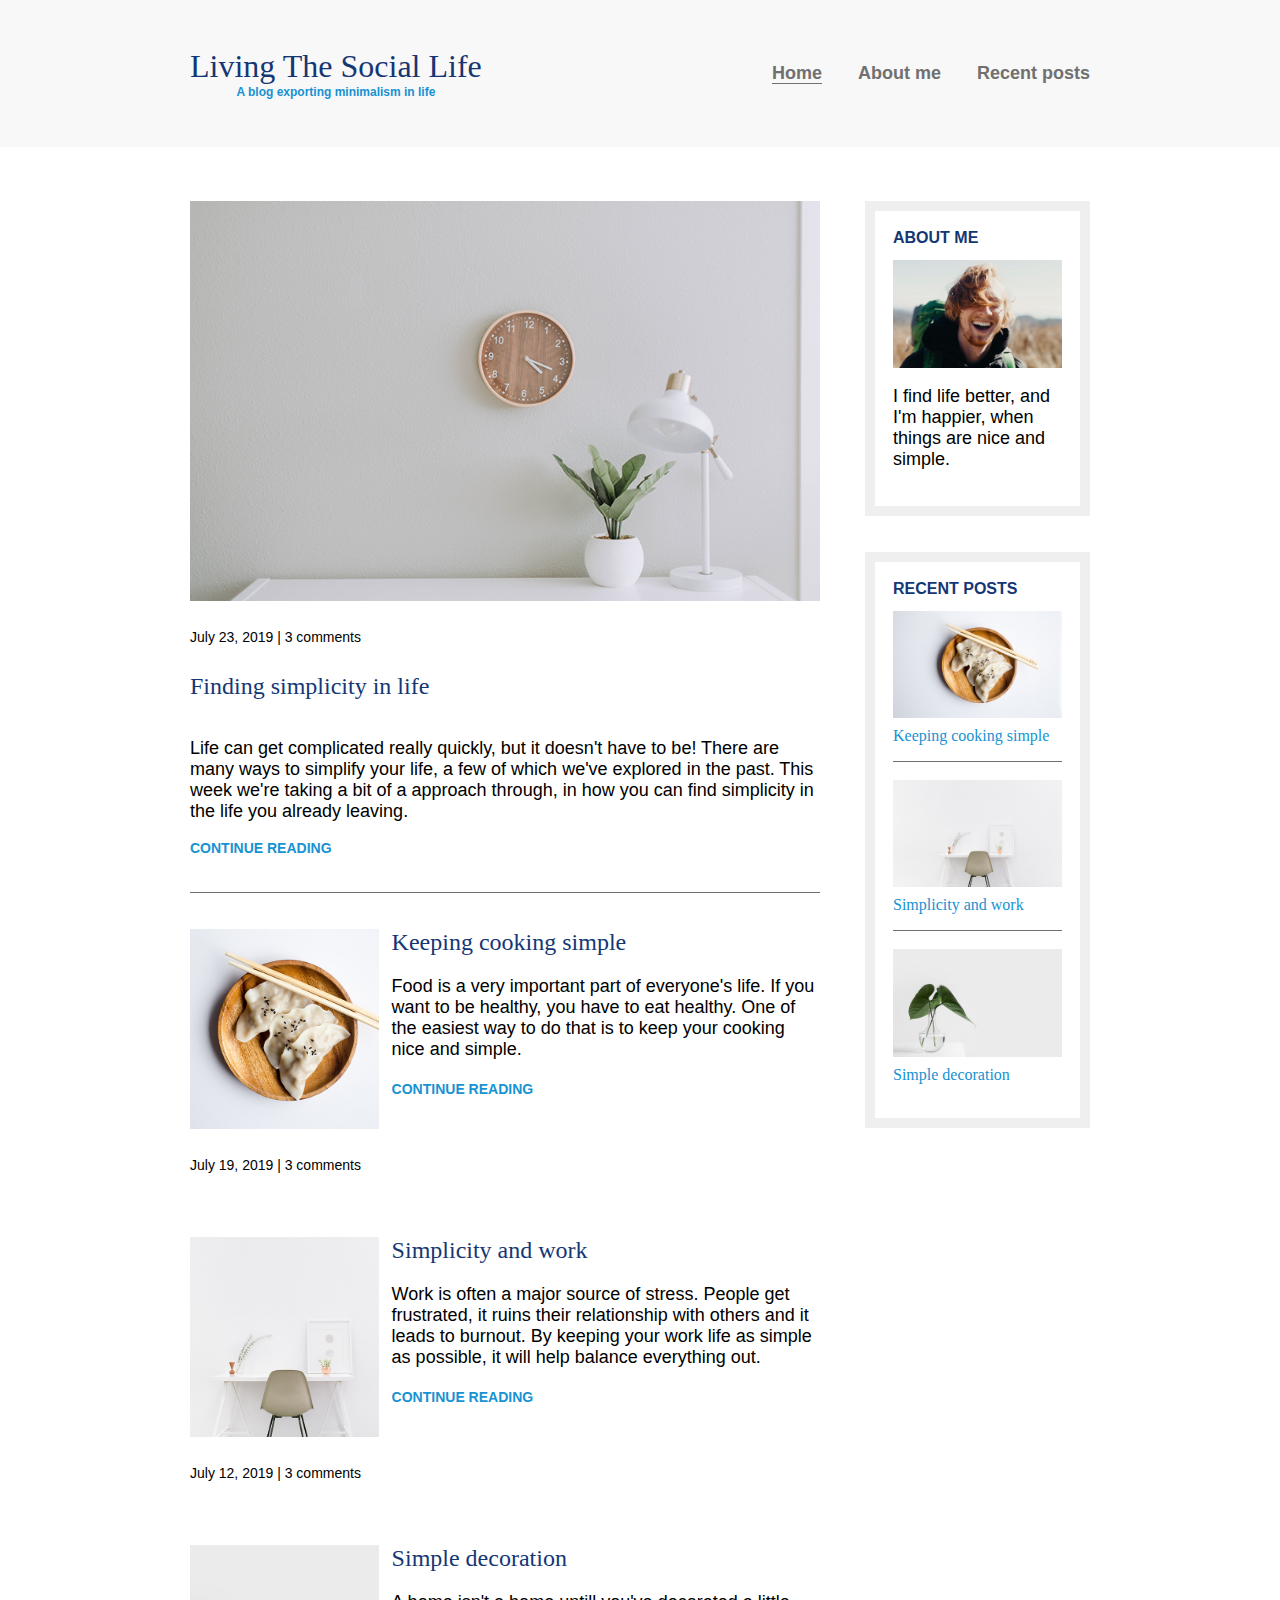
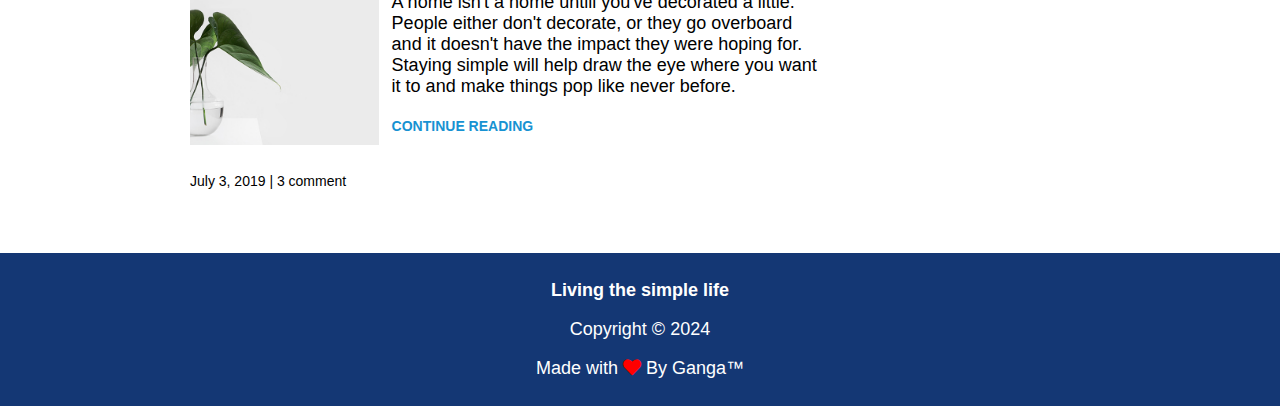
<file: index.html>
<!DOCTYPE html>
<html>
   <head>
      <meta charset="UTF-8">
      <meta name="viewport" content="width=device-width, user-scalable=no, initial-scale=1.0, maximum-scale=1.0, minimum-scale=1.0">
      <meta http-equiv="X-UA-Compatible" content="ie=edge">
      <link rel="stylesheet" href="style.css">
      <title>Responsive Blog Website | Home</title>
      <link rel="stylesheet" href="https://cdnjs.cloudflare.com/ajax/libs/font-awesome/5.11.2/css/all.min.css">
   </head>
   <body>
      
      <header>
         <div class="container container-nav">
            <div class="site-title">
               <h1>Living The Social Life</h1>
               <p class="subtitle">A blog exporting minimalism in life</p>
            </div>
            <nav>
               <ul>
                  <li><a href="" class="current-page">Home</a></li>
                  <li><a href="about.html">About me</a></li>
                  <li><a href="recent.html">Recent posts</a></li>
               </ul>
            </nav>
         </div>
      </header>
      
      <div class="container container-flex">
         
         <main role="main">
            
            <article class="article-featured">
               <h2 class="article-title">Finding simplicity in life</h2>
               <img src="images/life.jpg" alt="greenery pic" class="article-image">
               <p class="article-info">July 23, 2019 | 3 comments</p>
               <p class="article-body">Life can get complicated really quickly, but it doesn't have to be! There are many ways to simplify your life, a few of which we've explored in the past. This week we're taking a bit of a approach through, in how you can find simplicity in the life you already leaving.</p>
               <a href="#" class="article-read-more">CONTINUE READING</a>
            </article>
            
            <article class="article-recent">
               <div class="article-recent-main">
                  <h2 class="article-title">Keeping cooking simple</h2>
                  <p class="article-body">Food is a very important part of everyone's life. If you want to be healthy, you have to eat healthy. One of the easiest way to do that is to keep your cooking nice and simple.</p>
                  <a href="#" class="article-read-more">CONTINUE READING</a>
               </div>
               
               <div class="article-recent-secondary">
                  <img src="images/food.jpg" alt="" class="article-image">
                  <p class="article-info">July 19, 2019 | 3 comments</p>
               </div>
            </article>
            
            <article class="article-recent">
               <div class="article-recent-main">
                  <h2 class="article-title">Simplicity and work</h2>
                  <p class="article-body">Work is often a major source of stress. People get frustrated, it ruins their relationship with others and it leads to burnout. By keeping your work life as simple as possible, it will help balance everything out.</p>
                  <a href="#" class="article-read-more">CONTINUE READING</a>
               </div>
               
               <div class="article-recent-secondary">
                  <img src="images/work.jpg" alt="" class="article-image">
                  <p class="article-info">July 12, 2019 | 3 comments</p>
               </div>
            </article>
            
            <article class="article-recent">
               <div class="article-recent-main">
                  <h2 class="article-title">Simple decoration</h2>
                  <p class="article-body">A home isn't a home untill you've decorated a little. People either don't decorate, or they go overboard and it doesn't have the impact they were hoping for. Staying simple will help draw the eye where you want it to and make things pop like never before.</p>
                  <a href="#" class="article-read-more">CONTINUE READING</a>
               </div>
               
               <div class="article-recent-secondary">
                  <img src="images/deco.jpg" alt="" class="article-image">
                  <p class="article-info">July 3, 2019 | 3 comment</p>
               </div>
            </article>
            
         </main>
         
         <aside class="sidebar">
            
            <div class="sidebar-widget">
               <h2 class="widget-title">ABOUT ME</h2>
               <img src="images/about-me.jpg" alt="" class="widget-image">
               <p class="widget-body">I find life better, and I'm happier, when things are nice and simple.</p>
            </div>
            
            <div class="sidebar-widget">
               <h2 class="widget-title">RECENT POSTS</h2>
               
               <div class="widget-recent-post">
                  <h3 class="widget-recent-post-title">Keeping cooking simple</h3>
                  <img src="images/food.jpg" alt="" class="widget-image">
               </div>
               
               <div class="widget-recent-post">
                  <h3 class="widget-recent-post-title">Simplicity and work</h3>
                  <img src="images/work.jpg" alt="" class="widget-image">
               </div>
               
               <div class="widget-recent-post">
                  <h3 class="widget-recent-post-title">Simple decoration</h3>
                  <img src="images/deco.jpg" alt="" class="widget-image">
               </div>
               
            </div>
            
         </aside>
      </div>
      
      <footer>
         <p><strong>Living the simple life</strong></p>
         <p>Copyright &copy; 2024</p>
         <p>Made with <i class="fas fa-heart"></i> By Ganga&trade;</p>
      </footer>
   </body>
</html>
</file>
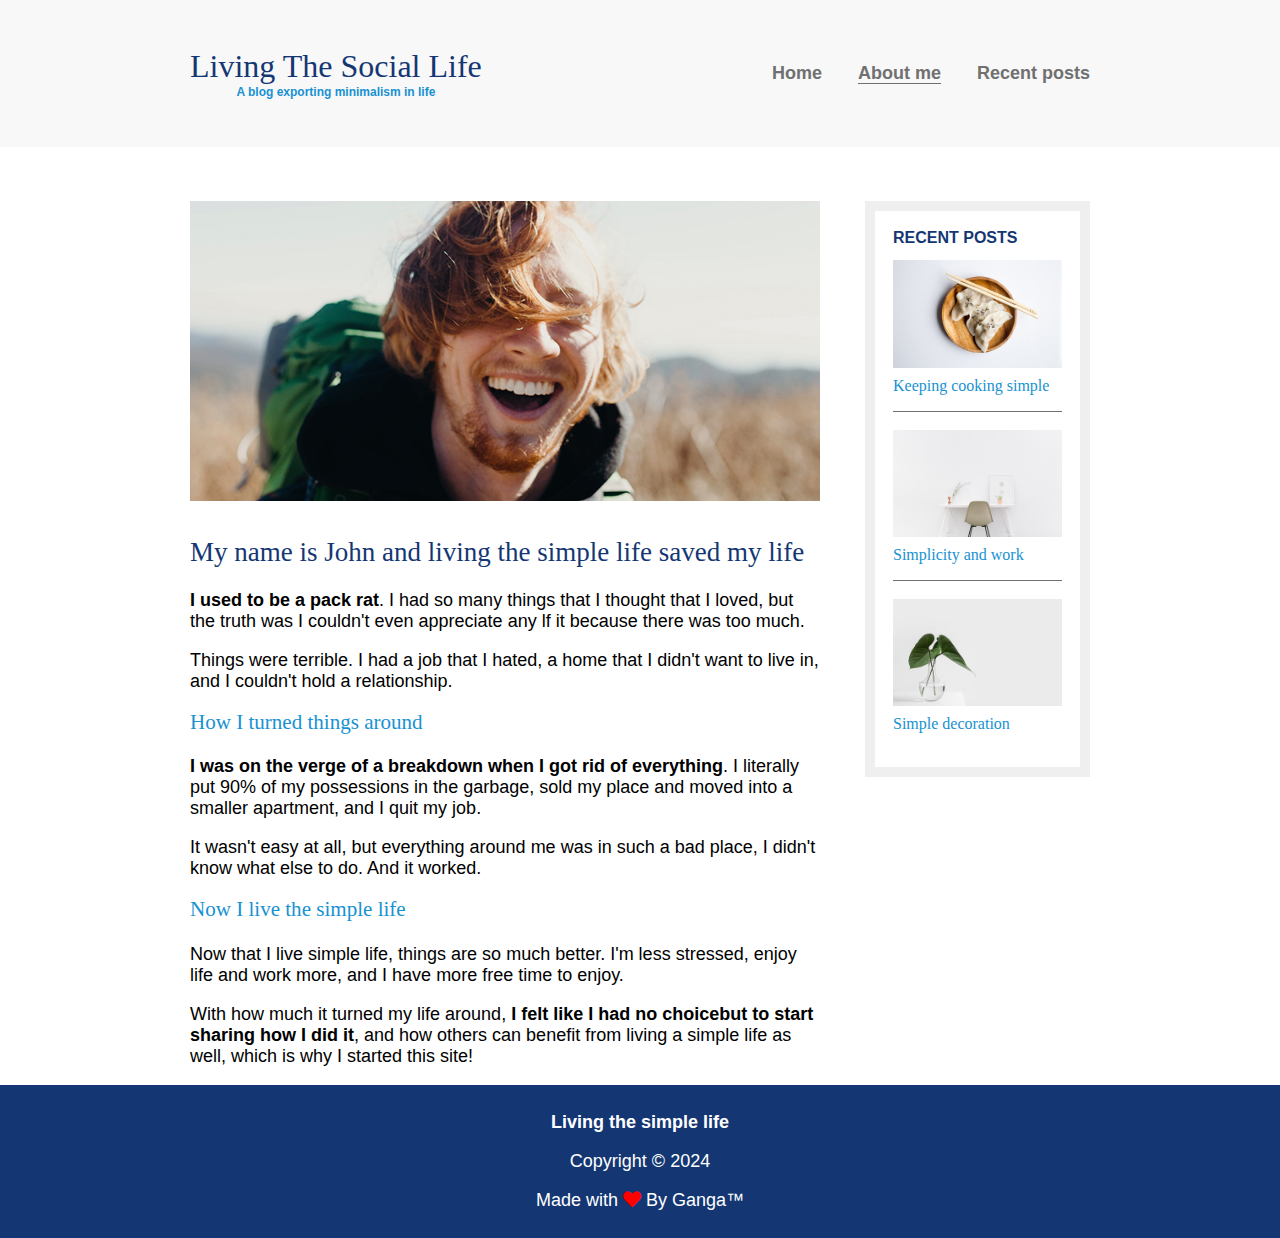
<file: about.html>
<!DOCTYPE html>
<html>
   <head>
      <meta charset="UTF-8">
      <meta name="viewport" content="width=device-width, user-scalable=no, initial-scale=1.0, maximum-scale=1.0, minimum-scale=1.0">
      <meta http-equiv="X-UA-Compatible" content="ie=edge">
      <link rel="stylesheet" href="style.css">
      <title>Responsive Blog Website | About Me</title>
      <link rel="stylesheet" href="https://cdnjs.cloudflare.com/ajax/libs/font-awesome/5.11.2/css/all.min.css">
   </head>
   <body>
      
      <header>
         <div class="container container-nav">
            <div class="site-title">
               <h1>Living The Social Life</h1>
               <p class="subtitle">A blog exporting minimalism in life</p>
            </div>
            <nav>
               <ul>
                  <li><a href="index.html">Home</a></li>
                  <li><a href="" class="current-page">About me</a></li>
                  <li><a href="recent.html">Recent posts</a></li>
               </ul>
            </nav>
         </div>
      </header>
      
      <div class="container container-flex">
         
         <main role="main">
            <img src="images/about-me.jpg" class="image-full">
            
            <h2>My name is John and living the simple life saved my life</h2>
            
            <p><strong>I used to be a pack rat</strong>. I had so many things that I thought that I loved, but the truth was I couldn't even appreciate any lf it because there was too much.</p>
            <p>Things were terrible. I had a job that I hated, a home that I didn't want to live in, and I couldn't hold a relationship.</p>
            
            <h3>How I turned things around</h3>
            <p><strong>I was on the verge of a breakdown when I got rid of everything</strong>. I literally put 90% of my possessions in the garbage, sold my place and moved into a smaller apartment, and I quit my job.</p>
            <p>It wasn't easy at all, but everything around me was in such a bad place, I didn't know what else to do. And it worked.</p>
            
            <h3>Now I live the simple life</h3>
            <p>Now that I live simple life, things are so much better. I'm less stressed, enjoy life and work more, and I have more free time to enjoy.</p>
            <p>With how much it turned my life around, <strong>I felt like I had no choicebut to start sharing how I did it</strong>, and how others can benefit from living a simple life as well, which is why I started this site!</p>
         
         </main>
         
         <aside class="sidebar">
            
            <div class="sidebar-widget">
               <h2 class="widget-title">RECENT POSTS</h2>
               
               <div class="widget-recent-post">
                  <h3 class="widget-recent-post-title">Keeping cooking simple</h3>
                  <img src="images/food.jpg" alt="" class="widget-image">
               </div>
               
               <div class="widget-recent-post">
                  <h3 class="widget-recent-post-title">Simplicity and work</h3>
                  <img src="images/work.jpg" alt="" class="widget-image">
               </div>
               
               <div class="widget-recent-post">
                  <h3 class="widget-recent-post-title">Simple decoration</h3>
                  <img src="images/deco.jpg" alt="" class="widget-image">
               </div>
               
            </div>
            
         </aside>
      </div>
      
      <footer>
         <p><strong>Living the simple life</strong></p>
         <p>Copyright &copy; 2024</p>
         <p>Made with <i class="fas fa-heart"></i> By Ganga&trade;</p>
      </footer>
   </body>
</html>
</file>
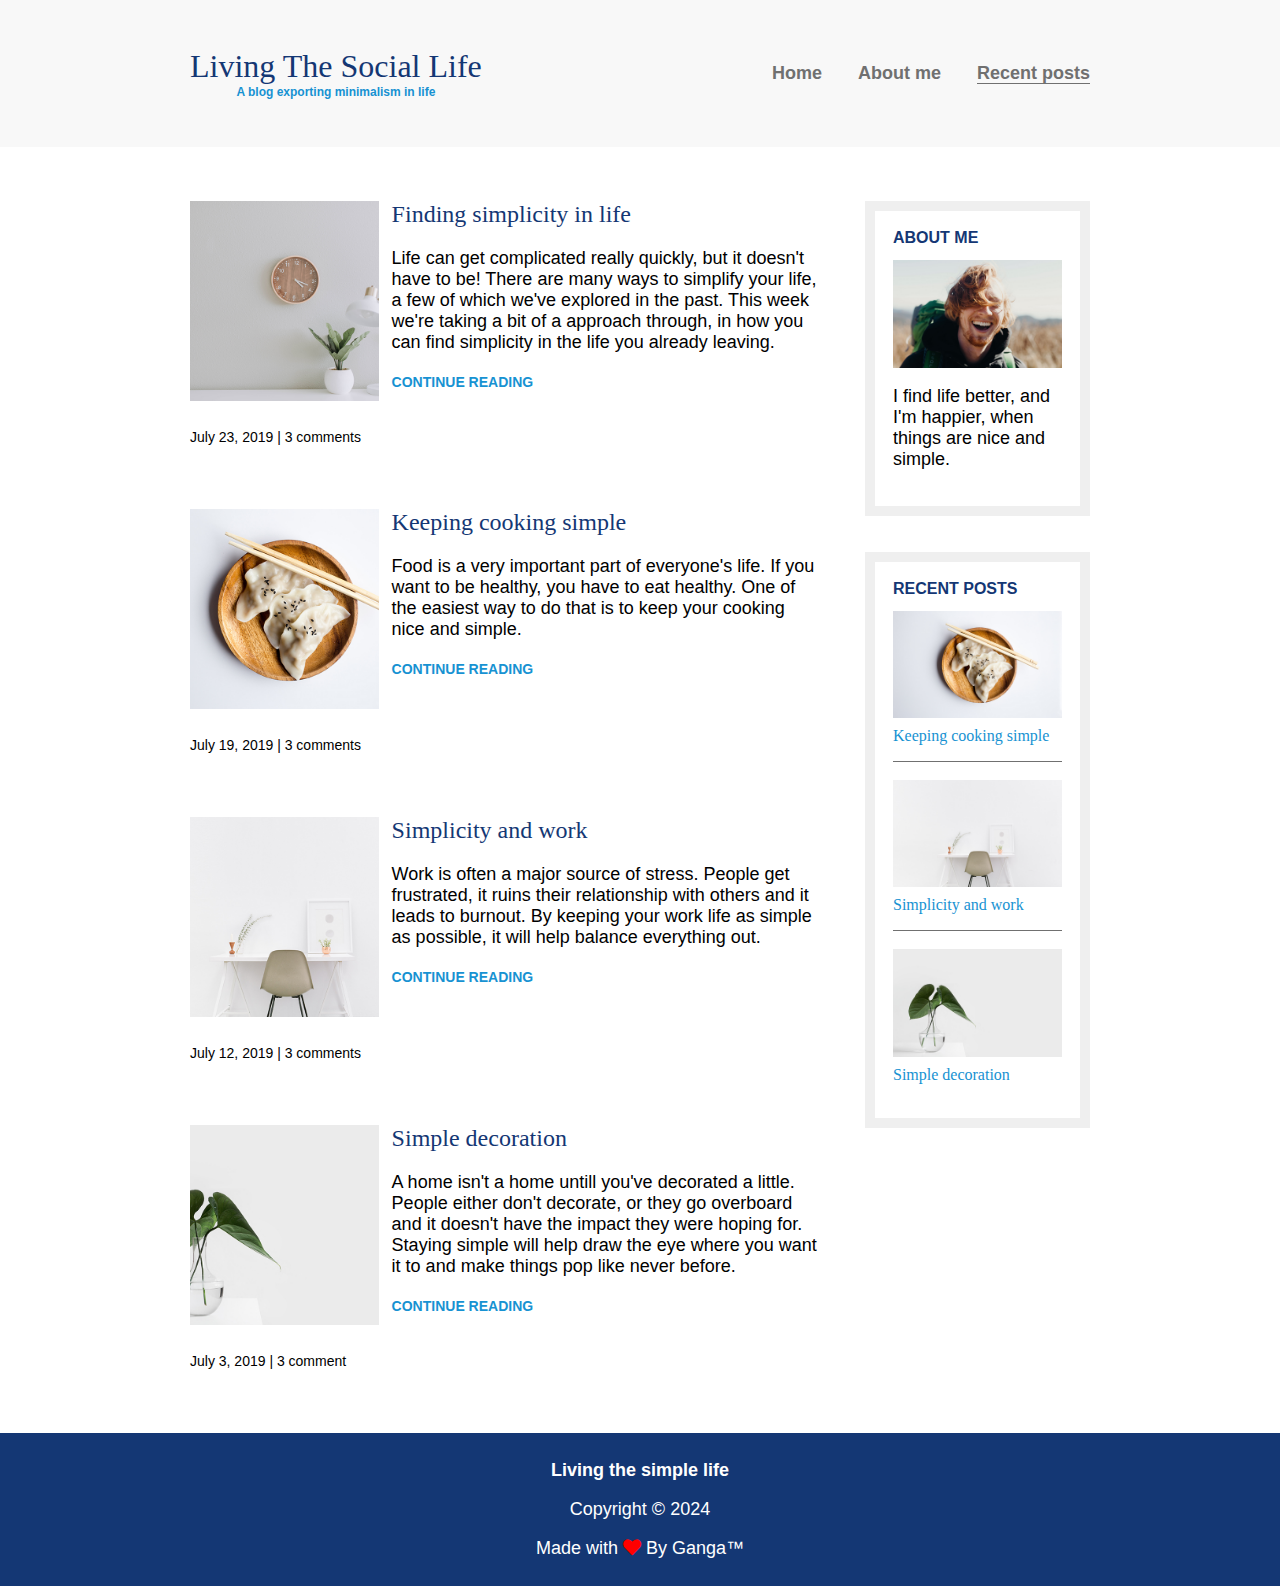
<file: recent.html>
<!DOCTYPE html>
<html>
   <head>
      <meta charset="UTF-8">
      <meta name="viewport" content="width=device-width, user-scalable=no, initial-scale=1.0, maximum-scale=1.0, minimum-scale=1.0">
      <meta http-equiv="X-UA-Compatible" content="ie=edge">
      <link rel="stylesheet" href="style.css">
      <title>Responsive Blog Website | Recent Posts</title>
      <link rel="stylesheet" href="https://cdnjs.cloudflare.com/ajax/libs/font-awesome/5.11.2/css/all.min.css">
   </head>
   <body>
      
      <header>
         <div class="container container-nav">
            <div class="site-title">
               <h1>Living The Social Life</h1>
               <p class="subtitle">A blog exporting minimalism in life</p>
            </div>
            <nav>
               <ul>
                  <li><a href="index.html">Home</a></li>
                  <li><a href="about.html">About me</a></li>
                  <li><a href="" class="current-page">Recent posts</a></li>
               </ul>
            </nav>
         </div>
      </header>
      
      <div class="container container-flex">
         
         <main role="main">
            
            <article class="article-recent">
               <div class="article-recent-main">
                  <h2 class="article-title">Finding simplicity in life</h2>
                  <p class="article-body">Life can get complicated really quickly, but it doesn't have to be! There are many ways to simplify your life, a few of which we've explored in the past. This week we're taking a bit of a approach through, in how you can find simplicity in the life you already leaving.</p>
                  <a href="#" class="article-read-more">CONTINUE READING</a>
               </div>
               
               <div class="article-recent-secondary">
                  <img src="images/life.jpg" alt="" class="article-image">
                  <p class="article-info">July 23, 2019 | 3 comments</p>
               </div>
            </article>
            
            <article class="article-recent">
               <div class="article-recent-main">
                  <h2 class="article-title">Keeping cooking simple</h2>
                  <p class="article-body">Food is a very important part of everyone's life. If you want to be healthy, you have to eat healthy. One of the easiest way to do that is to keep your cooking nice and simple.</p>
                  <a href="#" class="article-read-more">CONTINUE READING</a>
               </div>
               
               <div class="article-recent-secondary">
                  <img src="images/food.jpg" alt="" class="article-image">
                  <p class="article-info">July 19, 2019 | 3 comments</p>
               </div>
            </article>
            
            <article class="article-recent">
               <div class="article-recent-main">
                  <h2 class="article-title">Simplicity and work</h2>
                  <p class="article-body">Work is often a major source of stress. People get frustrated, it ruins their relationship with others and it leads to burnout. By keeping your work life as simple as possible, it will help balance everything out.</p>
                  <a href="#" class="article-read-more">CONTINUE READING</a>
               </div>
               
               <div class="article-recent-secondary">
                  <img src="images/work.jpg" alt="" class="article-image">
                  <p class="article-info">July 12, 2019 | 3 comments</p>
               </div>
            </article>
            
            <article class="article-recent">
               <div class="article-recent-main">
                  <h2 class="article-title">Simple decoration</h2>
                  <p class="article-body">A home isn't a home untill you've decorated a little. People either don't decorate, or they go overboard and it doesn't have the impact they were hoping for. Staying simple will help draw the eye where you want it to and make things pop like never before.</p>
                  <a href="#" class="article-read-more">CONTINUE READING</a>
               </div>
               
               <div class="article-recent-secondary">
                  <img src="images/deco.jpg" alt="" class="article-image">
                  <p class="article-info">July 3, 2019 | 3 comment</p>
               </div>
            </article>
            
         </main>
         
         <aside class="sidebar">
            
            <div class="sidebar-widget">
               <h2 class="widget-title">ABOUT ME</h2>
               <img src="images/about-me.jpg" alt="" class="widget-image">
               <p class="widget-body">I find life better, and I'm happier, when things are nice and simple.</p>
            </div>
            
            <div class="sidebar-widget">
               <h2 class="widget-title">RECENT POSTS</h2>
               
               <div class="widget-recent-post">
                  <h3 class="widget-recent-post-title">Keeping cooking simple</h3>
                  <img src="images/food.jpg" alt="" class="widget-image">
               </div>
               
               <div class="widget-recent-post">
                  <h3 class="widget-recent-post-title">Simplicity and work</h3>
                  <img src="images/work.jpg" alt="" class="widget-image">
               </div>
               
               <div class="widget-recent-post">
                  <h3 class="widget-recent-post-title">Simple decoration</h3>
                  <img src="images/deco.jpg" alt="" class="widget-image">
               </div>
               
            </div>
            
         </aside>
      </div>
      
      <footer>
         <p><strong>Living the simple life</strong></p>
         <p>Copyright &copy; 2024</p>
         <p>Made with <i class="fas fa-heart"></i> By Ganga&trade;</p>
      </footer>
   </body>
</html>
</file>
<file: style.css>
body {
    margin: 0;
    font-family: sans-serif;
    font-size: 1.125rem;
    font-weight: 300;
 }
 
 img {
    max-width: 100%;
    display: block;
 }
 
 .image-full {
    max-height: 300px;
    width: 100%;
    object-fit: cover;
    margin-bottom: 2em;
 }
 
 h1,
 h2,
 h3 {
    font-family: serif;
    font-weight: 400;
    color: #143774;
    margin-top: 0;
 }
 
 h1 {
    font-size: 2rem;
    margin: 0;
 }
 
 h3 {
    color: #1792d2;
 }
 
 .subtitle {
    font-weight: 700;
    color: #1792d2;
    font-size: .75rem;
    margin: 0;
 }
 
 .article-title {
    font-size: 1.5rem;
 }
 
 .article-read-more,
 .article-info {
    font-size: .875rem;
 }
 
 .article-read-more {
    color: #1792d2;
    text-decoration: none;
    font-weight: 700;
 }
 
 .article-read-more:hover,
 .article-read-more:focus {
    color: #143774;
    text-decoration: underline;
 }
 
 .article-info {
    margin: 2em 0;
 }
 
 .container {
    width: 90%;
    max-width: 900px;
    margin: 0 auto;
 }
 
 .container-nav,
 .container-flex {
    display: flex;
    flex-direction: column;
    justify-content: space-between;
 }
 
 header {
    background: #f8f8f8;
    text-align: center;
    padding: 2em 0;
    margin-bottom: 3em;
 }
 
 footer {
    background: #143774;
    color: white;
    text-align: center;
    padding: .5em 0;
 }
 
 .fa-heart {
    color: red;
 }
 
 footer a {
    text-decoration: none;
    color: red;
 }
 
 strong {
    font-weight: 700;
 }
 
 nav ul {
    list-style: none;
    padding: 0;
    display: flex;
    flex-direction: column;
    justify-content: center;
 }
 
 nav li {
    margin: .5em 0;
 }
 
 nav a {
    text-decoration: none;
    color: #707070;
    font-weight: 700;
    margin: .25em 0;
 }
 
 nav a:hover,
 nav a:focus {
    color: #1792d2;
 }
 
 .current-page {
    border-bottom: 1px solid #707070;
 }
 
 .current-page:hover {
    color: #707070;
 }
 
 .article-featured {
    border-bottom: #707070 1px solid;
    padding-bottom: 2em;
    margin-bottom: 2em;
 }
 
 .article-recent {
    display: flex;
    flex-direction: column;
    margin-bottom: 2em;
 }
 
 .article-recent-main {
    order: 2;
 }
 
 .article-recent-secondary {
    order: 1;
 }
 
 .sidebar-widget {
    border: 10px solid #efefef;
    margin-bottom: 2em;
    padding: 1em;
 }
 
 .widget-title {
    font-size: 1rem;
    font-family: sans-serif;
    font-weight: 700;
 }
 
 .widget-recent-post-title {
    font-size: 1rem;
 }
 
 .widget-recent-post {
    display: flex;
    flex-direction: column;
    border-bottom: 1px solid #707070;
    margin-bottom: 1em;
 }
 
 .widget-recent-post:last-child {
    border: 0;
    margin: 0;
 }
 
 .widget-image {
    order: -1;
    margin-bottom: .5em;
 }
 
 
 @media (min-width: 675px) {
    .container-nav,
    .container-flex {
       flex-direction: row;
    }
    
    .container-nav{
       align-items: center;
    }
    
    main {
       width: 70%;
    }
 
    aside {
       width: 25%;
       min-width: 200px;
       margin-left: 1em;
    }
    
    nav ul {
       flex-direction: row;
    }
    
    nav li {
       margin-left: 2em;
    }
    
    
    .article-recent {
       flex-direction: row;
       justify-content: space-between;
    }
    
    .article-recent-main {
       width: 68%;
    }
    
    .article-recent-secondary {
       width: 30%;
    }
    
    .article-title {
       order: 99;
    }
    
    .article-image {
       width: 100%;
       min-height: 200px;
       object-fit: cover;
    }
    
    
    .article-featured {
       display: flex;
       flex-direction: column;
    }
    
    .article-image {
       order: -2;
    }
    
    .article-info {
       order: -1;
    }
    
    .article-title {
       order: 0;
    }
    
 }
</file>
